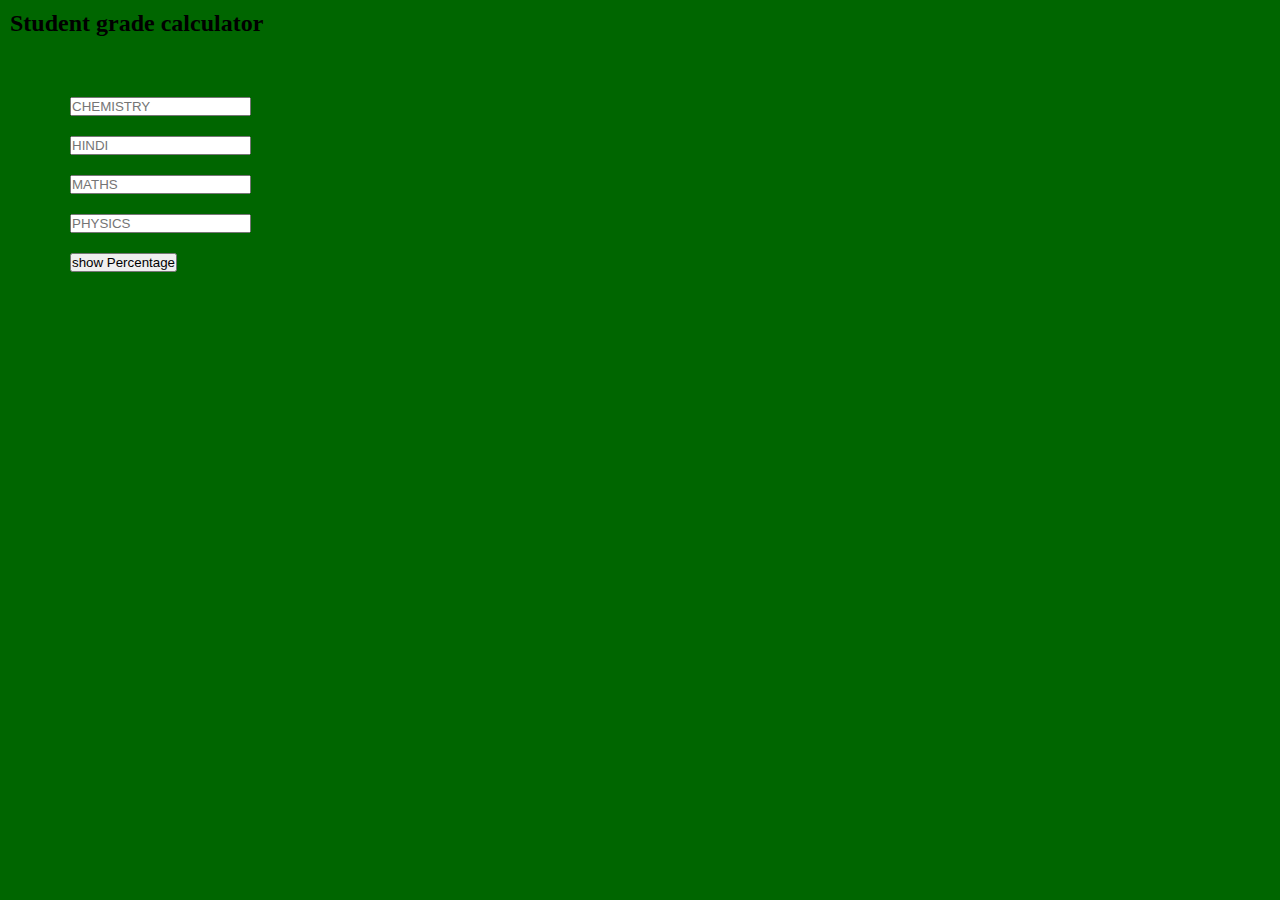
<file: studentGradeCalculator/index.html>
<!DOCTYPE html>
<html>

<head>
    <title>student calculate</title>
    <!-- link for font  -->
    <link href=
"https://fonts.googleapis.com/css?family=Righteous&display=swap" 
          rel="stylesheet" />
    <link rel="stylesheet" href="style.css" />
</head>

<body>
    <!-- main html  -->
    <div class="container">
        <h1>Student grade calculator</h1>
        <div class="screen-body-item">
            <div class="app">
                <div class="form-group">
                    <!-- option for taking the input -->
                    <input type="text" 
                           class="form-control" 
                           placeholder="CHEMISTRY" 
                           id="chemistry" />
                </div>
                <div class="form-group">
                    <input type="text" 
                           class="form-control" 
                           placeholder="HINDI" id="hindi" />
                </div>
                <div class="form-group">
                    <input type="text" 
                           class="form-control" 
                           placeholder="MATHS" id="maths" />
                </div>
                <div class="form-group">
                    <input type="text" 
                           class="form-control" 
                           placeholder="PHYSICS" id="phy" />
                </div>
                <div>
                    <input type="button" 
                           value="show Percentage" 
                           class="form-button" 
                           onclick="calculate()" />
                </div>
            </div>
        </div>
        <!-- for showing the result-->
        <div class="form-group showdata">
            <p id="showdata"></p>
        </div>
    </div>
    <!--adding external javascript file-->
    <script src="script.js"></script>
</body>

</html>
</file>
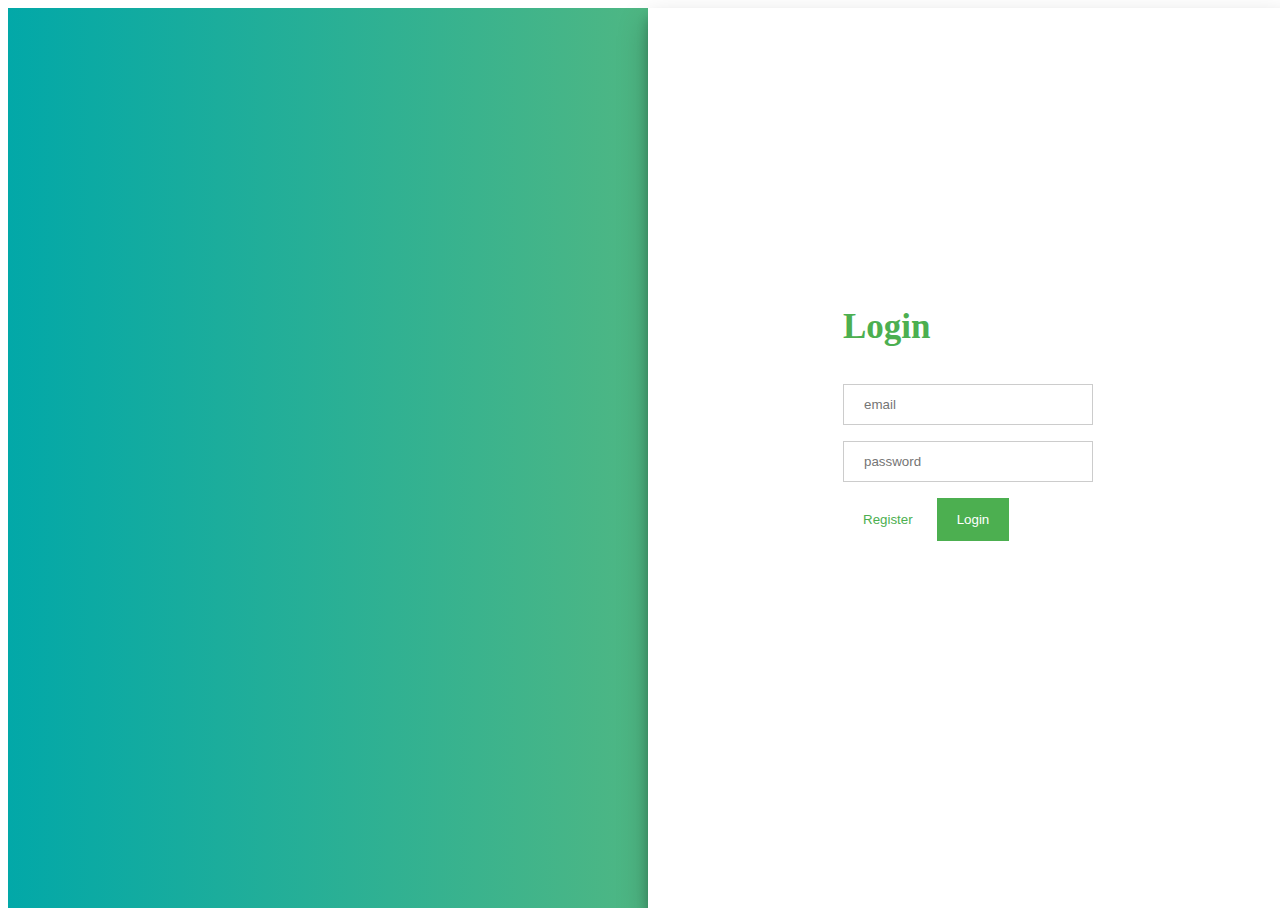
<file: studentLoginAndRegisterationForm/index.html>
<!DOCTYPE html>
<html>
<head>
    <meta name="viewport" content=
        "width=device-width, initial-scale=1" />
    <script src=
"https://ajax.googleapis.com/ajax/libs/jquery/3.3.1/jquery.min.js">
    </script>
    <script src="script.js"></script>
    <link rel="stylesheet" href="style.css" />
    <link 
</head>
<body>
    <div id="background">
        <div class="background-Right"></div>
        <div class="background-Left"></div>
    </div>
    <div id="slide">
        <div class="top">
            <div class="left">
                <div class="content">
                    <h2>Sign Up</h2>
                    <form method="post" 
                        onsubmit="return false;">
                        <div>
                            <input type="text" 
                                placeholder="email" /> 
                            
                            <br />
                            <input type="password" 
                                placeholder="password" />
                        </div>
                    </form>

                    <button id="LeftToRight" 
                        class="on-off">Login
                    </button>
                    
                    <button>Register</button>
                </div>
            </div>

            <div class="right">
                <div class="content">
                    <h2>Login</h2>
                    <form method="post" 
                        onsubmit="return false;">
                        <div>
                            <input type="text" 
                                placeholder="email" /> 
                            
                            <br />
                            <input type="password" 
                                placeholder="password" />
                        </div>

                        <button id="RightToLeft" 
                            class="on-off">Register
                        </button>
                        
                        <button>Login</button>
                    </form>
                </div>
            </div>
        </div>
    </div>
</body>
</html>
</file>
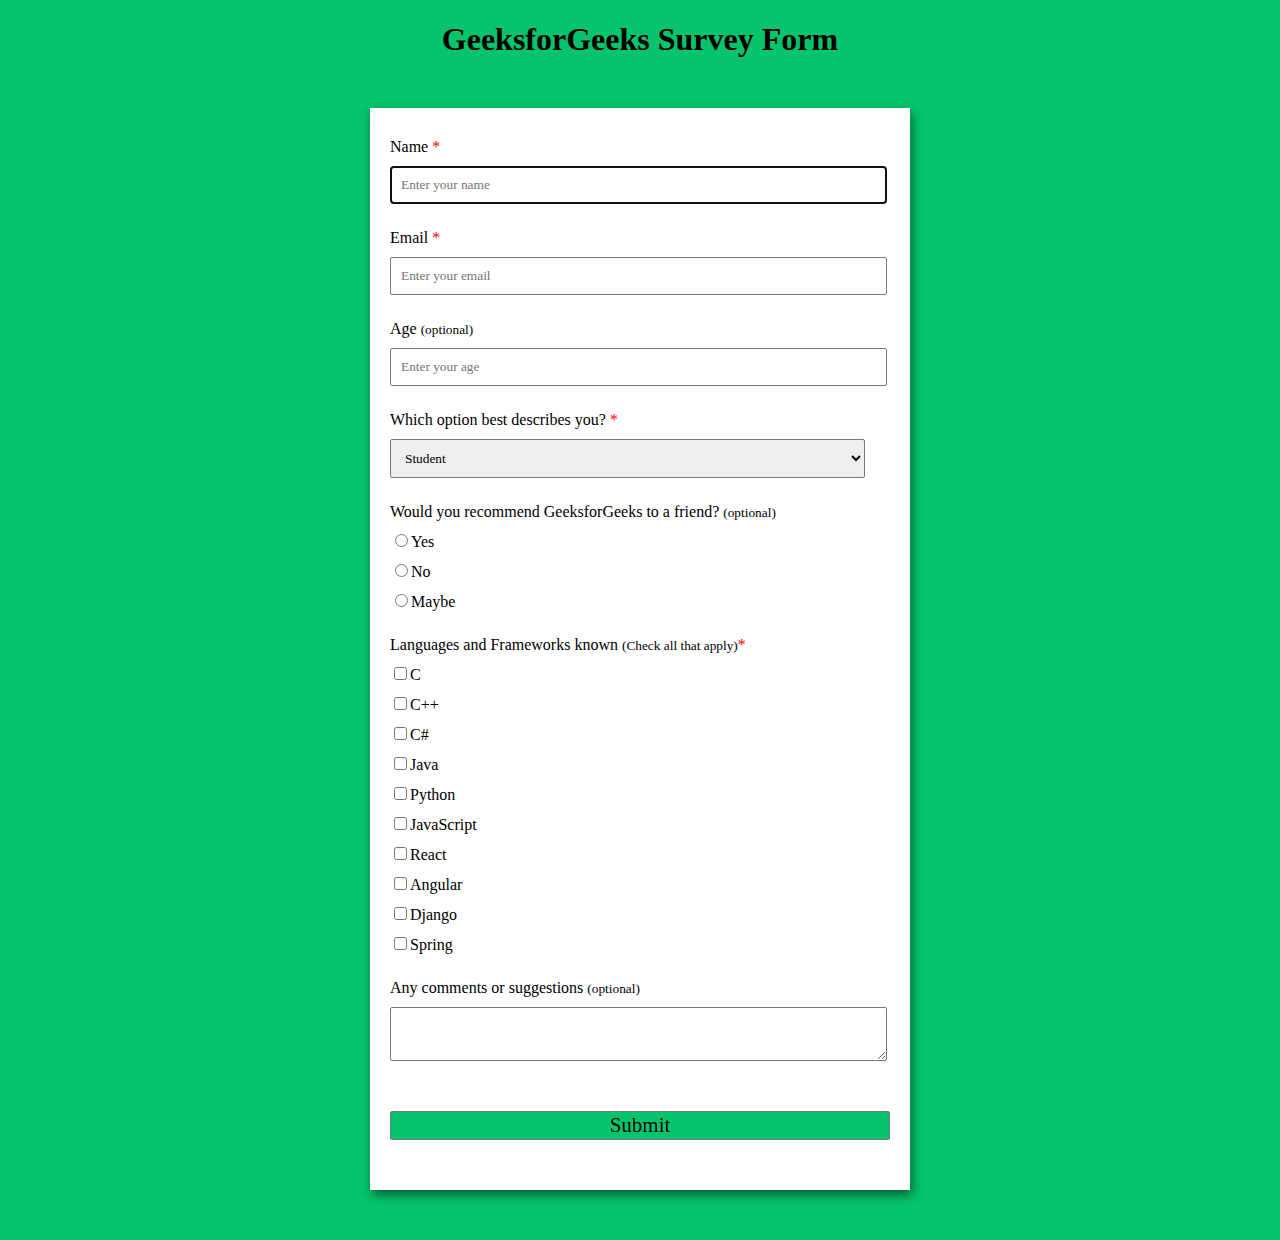
<file: surveyForm/index.html>
<!DOCTYPE html>
<html lang="en">

<head>
    <meta charset="UTF-8">
    <meta http-equiv="X-UA-Compatible" 
          content="IE=edge">
    <meta name="viewport" 
          content="width=device-width, initial-scale=1.0">
    <title>
        Build a Survey Form using HTML and CSS
    </title>
    <link rel="stylesheet" href="style.css"/>
</head>

<body>
    <h1>GeeksforGeeks Survey Form</h1>

    <!-- Create Form -->
    <form id="form">

        <!-- Details -->
        <div class="form-control">
            <label for="name" id="label-name">
                Name
                <span class="mandatory_star">*</span>
            </label>

            <!-- Input Type Text -->
            <input type="text" id="name" 
                   placeholder="Enter your name" required autofocus/>
        </div>

        <div class="form-control">
            <label for="email" id="label-email">
                Email
                <span class="mandatory_star">*</span>
            </label>

            <!-- Input Type Email-->
            <input type="email" id="email" 
                   placeholder="Enter your email" required />
        </div>

        <div class="form-control">
            <label for="age" id="label-age">
                Age
                <small>(optional)</small>
            </label>

            <!-- Input Type Text -->
            <input type="text" id="age" 
                   placeholder="Enter your age" />
        </div>

        <div class="form-control">
            <label for="role" id="label-role" required>
                Which option best describes you?
                <span class="mandatory_star">*</span>
            </label>

            <!-- Dropdown options -->
            <select name="role" id="role">
                <option value="student">Student</option>
                <option value="intern">Intern</option>
                <option value="professional">
                    Professional
                </option>
                <option value="other">Other</option>
            </select>
        </div>

        <div class="form-control">
            <label>
                Would you recommend GeeksforGeeks
                to a friend?
                <small>(optional)</small>
            </label>

            <!-- Input Type Radio Button -->
            <label for="recommed-1">
                <input type="radio" id="recommed-1" 
                       name="recommed">Yes
                  </input>
            </label>
            <label for="recommed-2">
                <input type="radio" id="recommed-2" 
                       name="recommed">No
                  </input>
            </label>
            <label for="recommed-3">
                <input type="radio" id="recommed-3" 
                       name="recommed">Maybe
                  </input>
            </label>
        </div>

        <div class="form-control">
            <label>Languages and Frameworks known
                <small>(Check all that apply)</small><span class="mandatory_star">*</span>  
            </label>
            <!-- Input Type Checkbox -->
            <label for="inp-1">
                <input type="checkbox" name="inp">C
                  </input>
              </label>
            <label for="inp-2">
                <input type="checkbox" name="inp">C++
                  </input>
            </label>
            <label for="inp-3">
                <input type="checkbox" name="inp">C#
                  </input>
            </label>
            <label for="inp-4">
                <input type="checkbox" name="inp">Java
                  </input>
            </label>
            <label for="inp-5">
                <input type="checkbox" name="inp">Python
                  </input>
            </label>
            <label for="inp-6">
                <input type="checkbox" name="inp">JavaScript
                  </input>
            </label>
            <label for="inp-7">
                <input type="checkbox" name="inp">React
                  </input>
            </label>
            <label for="inp-7">
                <input type="checkbox" name="inp">Angular
                  </input>
            </label>
            <label for="inp-7">
                <input type="checkbox" name="inp">Django
                  </input>
            </label>
            <label for="inp-7">
                <input type="checkbox" name="inp">Spring
                  </input>
            </label>
        </div>

        <div class="form-control">
            <label for="comment">
                Any comments or suggestions
                <small>(optional)</small>
            </label>

            <!-- multi-line text input control -->
            <textarea name="comment" id="comment" 
                      placeholder="Enter your comment here">
            </textarea>
        </div>

        <!-- Multi-line Text Input Control -->
        <button type="submit" value="submit">
            Submit
        </button>
    </form>
</body>

</html>
</file>
<file: studentGradeCalculator/style.css>
* {
    margin: 0;
    padding: 0;
    box-sizing: border-box;
}

body {
    background: #006600;
    font-size: 12px;
}

.container {
    flex: 0 1 700px;
    margin: auto;
    padding: 10px;
}

.screen-body-item {
    flex: 1;
    padding: 50px;
}

input {
    margin: 10px 10px 10px;
}

.showdata {
    color: black;
    font-size: 1.2rem;
    padding-top: 10px;
    padding-bottom: 10px;
}
</file>
<file: studentLoginAndRegisterationForm/style.css>
body {
    height: 100%;
    overflow: hidden;
    width: 100%;
    box-sizing: border-box;
}

/* Adding background image to right side */
.background-Right {
    position: absolute;
    right: 0;
    width: 50%;
    height: 100%;
    background: linear-gradient(to right, #000428, #004e92);
    background-size: cover;
    background-position: 50% 50%;
}

/* Adding background image to left side */
.background-Left {
    position: absolute;
    left: 0;
    width: 50%;
    height: 100%;
    background: linear-gradient(to right, #02a8a8, #4fb783);
    background-size: cover;
    background-position: 50% 50%;
}

#background {
    width: 100%;
    height: 100%;
    position: absolute;
    z-index: -3;
}

/* Slide is used to slide the form left-right
    sides when toggle on button */
#slide {
    width: 50%;
    max-height: 100%;
    height: 100%;
    overflow: hidden;
    margin-left: 50%;
    position: absolute;
    box-shadow: 0 14px 28px rgba(0, 0, 0, 0.25),
        0 10px 10px rgba(0, 0, 0, 0.22);
}

/* This make forms z-index greater
than background-image */
.top {
    width: 200%;
    height: 100%;
    position: relative;
    left: 0;
    left: -100%;
}

/* This indicates Login-form will
appear on the left side */
.left {
    width: 50%;
    height: 100%;
    background: #ffff;
    left: 0;
    position: absolute;
}

/* This indicates Register-form
    will appear on the right side */
.right {
    width: 50%;
    height: 100%;
    background: #ffff;
    right: 0;
    position: absolute;
}

/* Position the form into center
of the viewbox */
.content {
    width: 250px;
    margin: 0 auto;
    top: 30%;
    position: absolute;
    left: 50%;
    margin-left: -125px;
}

.content h2 {
    color: #4caf50;
    font-size: 35px;
}

button {
    background-color: #4caf50;
    color: white;
    width: auto;
    padding: 14px 20px;
    margin: 8px 0;
    border: none;
    cursor: pointer;
}

input[type="text"],
input[type="password"] {
    width: 100%;
    padding: 12px 20px;
    margin: 8px 0;
    display: inline-block;
    border: 1px solid #ccc;
    box-sizing: border-box;
}

/* off class is used to indicate
the active button like login
or register button */
.on-off {
    background: none;
    color: #4caf50;
    box-shadow: none;
}
</file>
<file: surveyForm/style.css>
/* Styling the Body element 
        i.e. Color, Font, Alignment */
        body {
            background-color: #05c46b;
            font-family: Verdana;
            text-align: center;
        }

        /* Styling the Form (Color, Padding, Shadow) */
        form {
            background-color: #fff;
            max-width: 500px;
            margin: 50px auto;
            padding: 30px 20px;
            box-shadow: 2px 5px 10px rgba(0, 0, 0, 0.5);
        }

        /* Styling form-control Class */
        .form-control {
            text-align: left;
            margin-bottom: 25px;
        }

        /* Styling form-control Label */
        .form-control label {
            display: block;
            margin-bottom: 10px;
        }

        /* Styling form-control input, 
        select, textarea */
        .form-control input,
        .form-control select,
        .form-control textarea {
            border: 1px solid #777;
            border-radius: 2px;
            font-family: inherit;
            padding: 10px;
            display: block;
            width: 95%;
        }

        /* Styling form-control Radio 
        button and Checkbox */
        .form-control input[type="radio"],
        .form-control input[type="checkbox"] {
            display: inline-block;
            width: auto;
        }

        /* Styling Button */
        button {
            background-color: #05c46b;
            border: 1px solid #777;
            border-radius: 2px;
            font-family: inherit;
            font-size: 21px;
            display: block;
            width: 100%;
            margin-top: 50px;
            margin-bottom: 20px;
        }
        .mandatory_star{
            color: red;
        }
</file>
